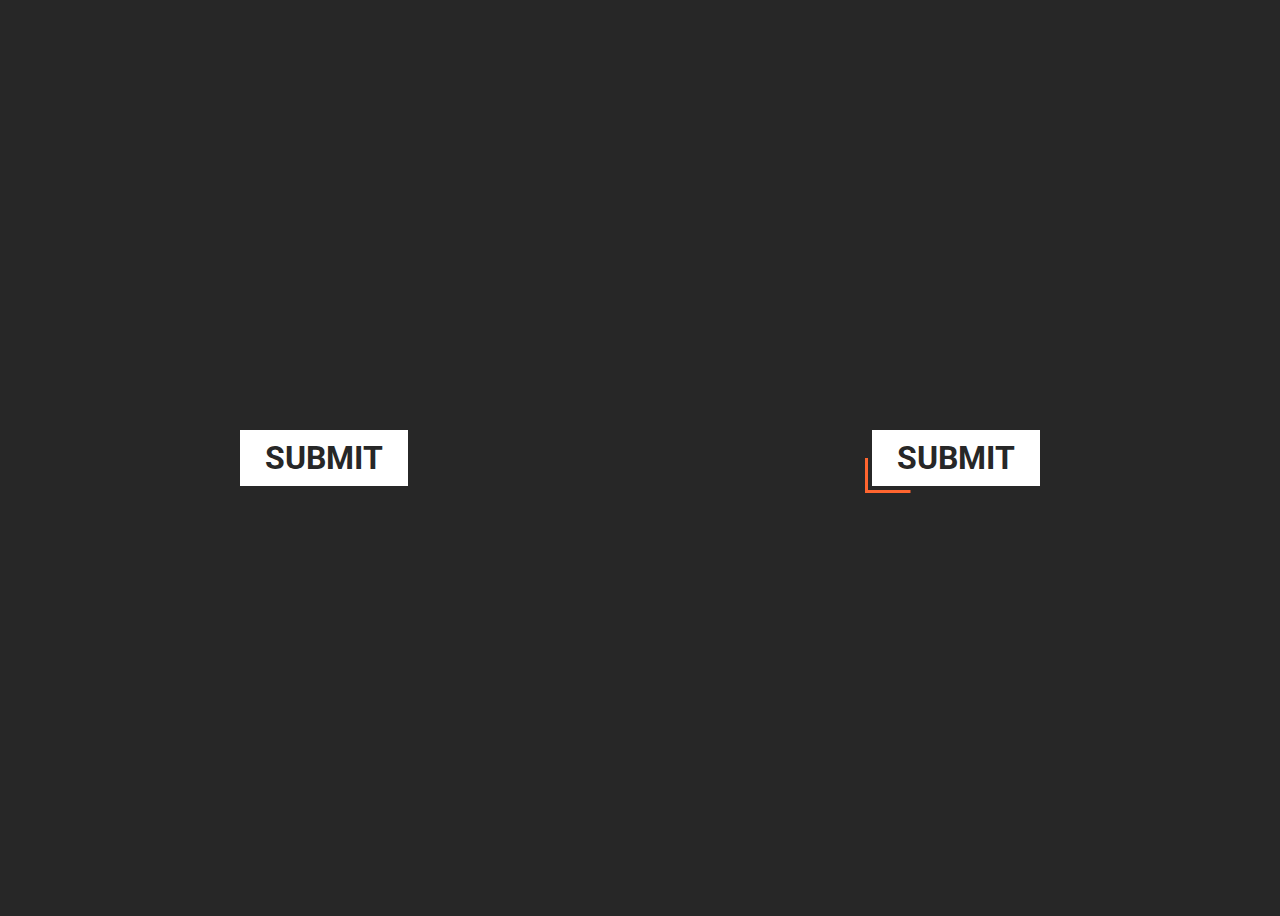
<file: btn-AftBfr/index.html>
<!DOCTYPE html>
<html lang="en">
<head>
    <meta charset="UTF-8">
    <meta http-equiv="X-UA-Compatible" content="IE=edge">
    <meta name="viewport" content="width=device-width, initial-scale=1.0">
    <link rel="stylesheet" href="css/style.css">
    <title>button after and before </title>
</head>
<body>
    <a class="btn1" href="#" role="button">Submit</a>
    <a class="btn2" href="#" role="button">Submit</a>
</body>
</html>
</file>
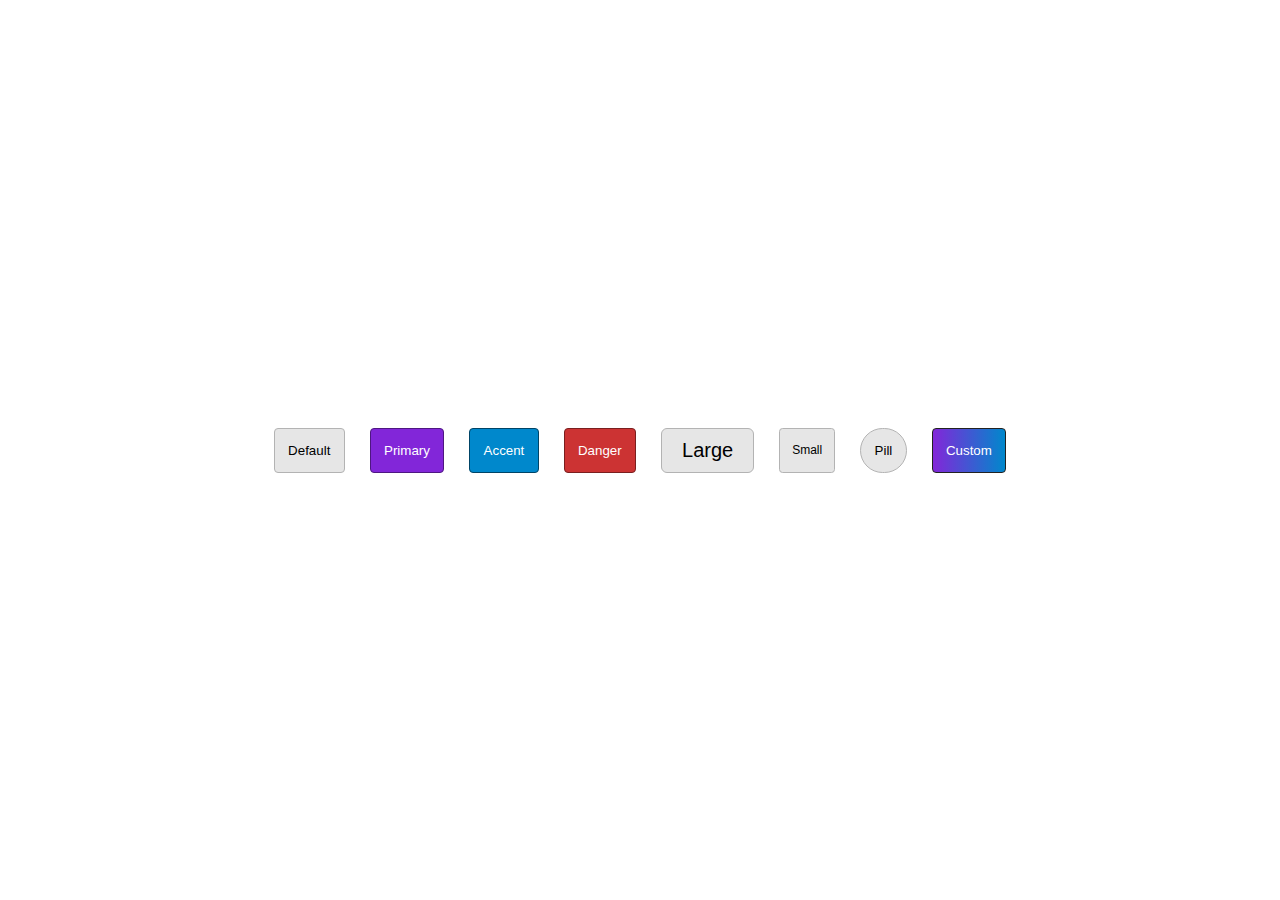
<file: btn-kyle/index.html>
<!DOCTYPE html>
<html lang="en">
<head>
    <meta charset="UTF-8">
    <meta http-equiv="X-UA-Compatible" content="IE=edge">
    <meta name="viewport" content="width=device-width, initial-scale=1.0">
    <link rel="stylesheet" href="css/style.css">
    <title>customized buttons</title>
</head>
<body>
    <div class="btn-wrapper">
        <button class="btn">Default</button> 
        <button class="btn btn-primary">Primary</button> 
        <button class="btn btn-accent">Accent</button> 
        <button class="btn btn-danger">Danger</button> 
        <button class="btn btn-large">Large</button> 
        <button class="btn btn-small">Small</button> 
        <button class="btn btn-pill">Pill</button>
        <button class="btn btn-custom">Custom</button>
    </div>
</body>
</html>
</file>
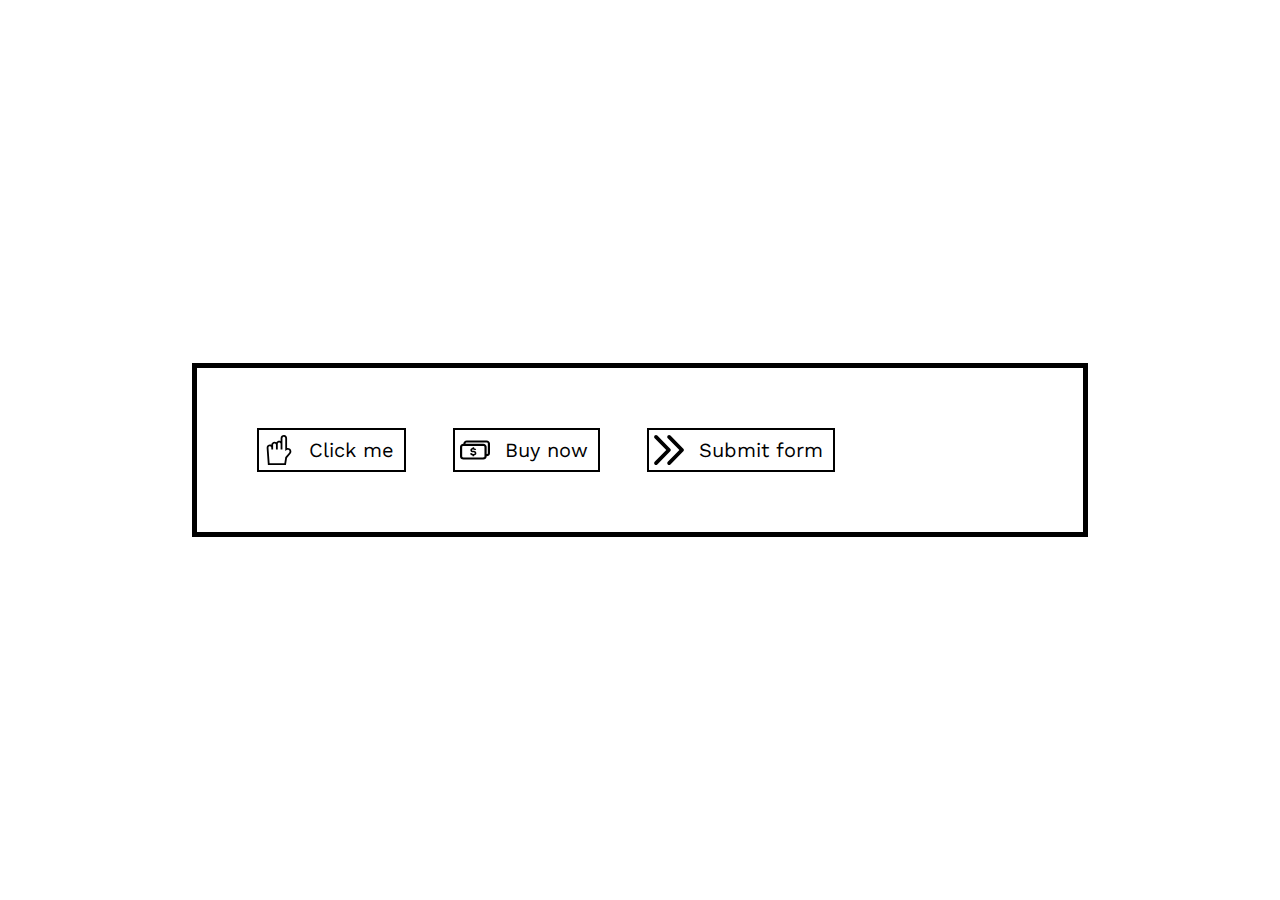
<file: buttons-with-icons/index.html>
<!DOCTYPE html>
<html lang="en">

<head>
  <meta charset="UTF-8">
  <meta http-equiv="X-UA-Compatible" content="IE=edge">
  <meta name="viewport" content="width=device-width, initial-scale=1.0">
  <!-- General styling -->
  <link rel="stylesheet" href="css/general-styling.css">

  <!-- lesson specific CSS -->
  <link rel="stylesheet" href="css/style.css">

  <title>Alignment and justification</title>
</head>

<body>
  <div class="flex-container">
    <a href="#" class="btn"><img class="icon" src="img/click-svgrepo-com.svg" alt="">Click me</a>
    <a href="#" class="btn"><img class="icon" src="img/money-svgrepo-com.svg" alt="">Buy now</a>
    <button class="btn"><img class="icon" src="img/fast-forward-svgrepo-com.svg" alt="">Submit form</button>
</body>

</html>
</file>
<file: btn-AftBfr/css/style.css>
@import url('https://fonts.googleapis.com/css2?family=Roboto:wght@900&display=swap');

*, *::before, *::after{
    border: border-box;
}

body {
    height: 100vh;
    display: flex;
    align-items: center;
    justify-content: space-around;
    background: #272727;
    font-family: 'Roboto',sans-serif;
    font-size: 2rem;
}
/* first button */
a.btn1, a.btn2 {
    position: relative;
    overflow: hidden;
    color: #272727;
    font-weight: 700;
    text-transform: uppercase;
    text-decoration: none;
    padding: 1rem 2rem;
}

a.btn1::before, a.btn2::before {
    content: '';
    position:absolute;
    top: 3px;
    bottom: 3px;
    left: 3px;
    right: 3px;
    background: #FFF;
    border: 4px solid #272727;
    z-index: -1;
}

a.btn1::after {
    content: '';
    position: absolute;
    top: 0px;
    bottom: 0px;
    left: 0px;
    right: 0px;
    background: #ff652f;
    transform: rotate(-90deg) translate(-50%, -100%);
    transform-origin: top left;
    transition: transform 300ms;
    z-index: -2;
}

/* button two */
a.btn2::after {
    content: '';
    position: absolute;
    top: 0px;
    bottom: 0px;
    left: 0px;
    right: 0px;
    background: #ff652f;
    transform: rotate(0deg) translate(-75%, 50%);
    transition: transform 300ms;
    z-index: -2;
}
a.btn1:hover::after, a.btn2:hover::after {
    transform: rotate(0) translate(0,0);
}
</file>
<file: btn-kyle/css/style.css>
* {
    box-sizing: border-box;
    margin: 0;
}

.btn-wrapper {
    width: 100%;
    height: 100vh;
    display: flex;
    flex-wrap: wrap;
    justify-content: center;
    align-content: center;
    gap: 25px;
}

.btn {

    background-color: hsl(0, 0%, 90%);
    border: 1px solid hsl(0,0%, 70%);
    outline: none;
    cursor: pointer;
    padding: .5em 1em;
    border-radius: .3em;
}

.btn:hover, .btn:focus {
    background : hsl(0, 0%, 80%);
    box-shadow: 0 0 5px 0 hsl(0, 0%, 70%);
}

.btn-primary {
    background-color: hsl(271, 70%, 50%);
    border-color: hsl(271, 70%, 30%);
    color: white;
}


.btn.btn-primary:hover,
.btn.btn-primary:focus {
    background-color: hsl(271, 70%, 40%);
    box-shadow: 0 0 5px 0 hsl(271, 70%, 30%);
}

.btn.btn-accent {
    background-color: hsl(200, 100%, 40%);
    border-color: hsl(200, 100%, 20%);
    color: white;
}

.btn.btn-accent:hover,
.btn.btn-accent:focus {
    background-color: hsl(200, 100%, 30%);
    box-shadow: 0 0 5px 0 hsl(200, 100%, 20%);
}

.btn.btn-danger {
    background-color: hsl(0, 60%, 50%);
    border-color: hsl(0, 60%, 30%);
    color: white;
}

.btn.btn-danger:hover,
.btn.btn-danger:focus {
    background-color: hsl(0, 60%, 40%);
    box-shadow: 0 0 5px 0 hsl(0, 60%, 30%);
}

.btn.btn-large {
    font-size: 1.25rem;
}

.btn.btn-small {
    font-size: .75rem;
}

.btn.btn-pill {
    border-radius: 1000000px;
}

.btn.btn-custom {
    background: linear-gradient(to right, hsl(271, 70%, 50%), hsl(200, 100%, 40%));
    color: white;
    border-color: #222;
}

.btn.btn-custom:hover,
.btn.btn-custom:focus {
    background: linear-gradient(to right, hsl(271, 70%, 40%), hsl(200, 100%, 30%));
    border-color: black;
    box-shadow: 0 0 5px 0 black;
}
</file>
<file: buttons-with-icons/css/general-styling.css>
@import url("https://fonts.googleapis.com/css2?family=Work+Sans:wght@100..900&display=swap");

/* Box sizing rules */
*,
*::before,
*::after {
  box-sizing: border-box;
}

/* Remove default margin */
body,
h1,
h2,
h3,
h4,
p {
  margin: 0;
}

/* Set body defaults */
body {
  line-height: 1.5;
  font-family: "Work Sans", sans-serif;
  font-weight: 400;
  font-size: 1.25rem;

  /* center demo content on the screen */
  min-height: 100vh;
  display: flex;
  align-items: center;
  justify-content: center;
}

/* Make images easier to work with */
img,
picture {
  max-width: 100%;
  display: block;
}

/* Inherit fonts for inputs and buttons */
input,
button,
textarea,
select {
  font: inherit;
}
</file>
<file: buttons-with-icons/css/style.css>
.flex-container {
  width: 70%;
  max-width: 60rem;
  border: 5px solid #000;
  padding: 2em;
}

.btn {
  display: inline-flex;
  align-items: center;

  cursor: pointer;
  text-decoration: none;
  padding: 0 .5em 0 0;
  color: black;
  background: white;
  border: 2px solid black;
  margin: 1em;
}

.btn:hover,
.btn:focus {
  background: black;
  color: white;
}

.btn .icon {
  display: block;
  width: 40px;
  height: 40px;
  background: white;
  padding: .25em;
  margin-right: .5em;
}
</file>
